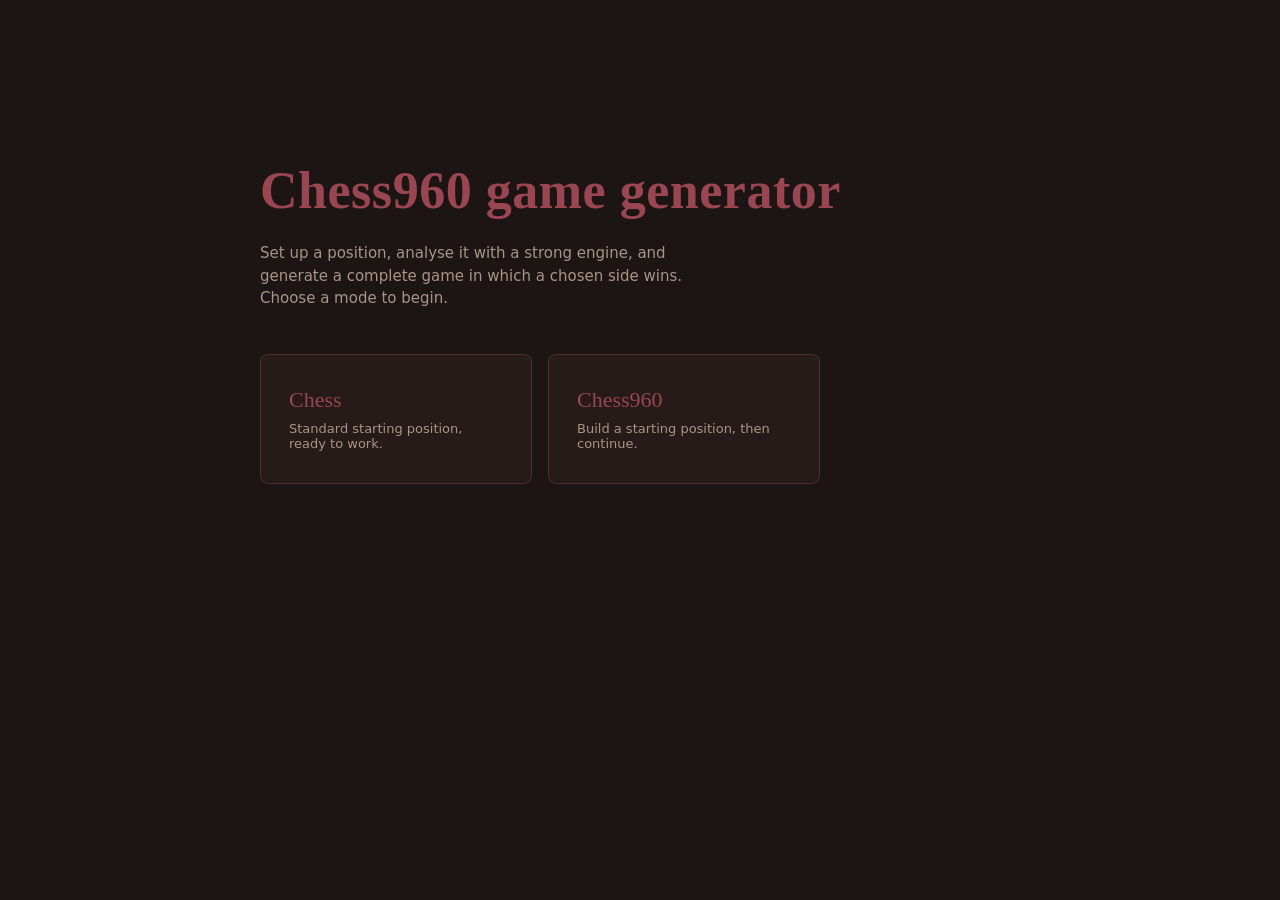
<file: index.html>
<!doctype html>
<html lang="en">
<head>
  <meta charset="utf-8" />
  <meta name="viewport" content="width=device-width, initial-scale=1" />
  <title>Chess960 game generator</title>
  <link rel="stylesheet" href="./styles/tokens.css" />
  <link rel="stylesheet" href="./styles/app.css" />
</head>
<body>
  <!-- Pieces are vendored, recoloured Cburnett SVGs in pieces/ (see
       pieces/CREDITS.md), rendered as <img> by the board. -->

  <!-- LAUNCH ------------------------------------------------------------- -->
  <section id="launch" class="screen">
    <div class="launch">
      <h1 class="launch__title">Chess960 game generator</h1>
      <p class="launch__sub">
        Set up a position, analyse it with a strong engine, and generate a
        complete game in which a chosen side wins. Choose a mode to begin.
      </p>
      <div class="launch__modes">
        <button class="mode-card" data-role="mode-chess">
          <div class="mode-card__name">Chess</div>
          <div class="mode-card__desc">Standard starting position, ready to work.</div>
        </button>
        <button class="mode-card" data-role="mode-chess960">
          <div class="mode-card__name">Chess960</div>
          <div class="mode-card__desc">Build a starting position, then continue.</div>
        </button>
      </div>
    </div>
  </section>

  <!-- SETUP (Chess960) --------------------------------------------------- -->
  <section id="setup" class="screen">
    <div class="topbar">
      <h2>Set up the back rank</h2>
      <span class="topbar__hint">Drag from the tray, type a rank, or randomise.</span>
    </div>
    <div class="setup">
      <div class="setup__board">
        <div data-role="board"></div>
        <div class="tray" data-role="tray" aria-label="piece tray"></div>
      </div>
      <div class="setup__panel">
        <div data-role="dial"></div>
        <div class="setup__status" data-role="status" aria-live="polite"></div>
        <div class="setup__complete" data-role="complete"></div>

        <div class="field">
          <label for="rank-input">Type a back rank</label>
          <input id="rank-input" data-role="rank-input" maxlength="8"
                 autocomplete="off" spellcheck="false" placeholder="e.g. BNRBQKNR" />
        </div>

        <div class="field field--row">
          <div class="field" style="flex:1">
            <label for="seed-input">Seed</label>
            <input id="seed-input" data-role="seed-input" autocomplete="off"
                   spellcheck="false" placeholder="blank = random" />
          </div>
          <button class="btn" data-role="randomise">Randomise</button>
        </div>

        <div class="trirep" data-role="trirep">
          <div class="trirep__row"><span class="trirep__label">back rank</span>
            <span class="trirep__value" data-role="tr-rank"></span></div>
          <div class="trirep__row"><span class="trirep__label">position id</span>
            <span class="trirep__value" data-role="tr-id"></span></div>
          <div class="trirep__row"><span class="trirep__label">fen</span>
            <span class="trirep__value" data-role="tr-fen"></span></div>
        </div>

        <button class="btn btn--primary" data-role="board-ready" disabled>Board Ready</button>
        <button class="btn btn--ghost" data-role="back-launch">Back</button>
      </div>
    </div>
  </section>

  <!-- WORKSPACE — Analyse mode ------------------------------------------- -->
  <section id="workspace" class="screen">
    <div class="topbar">
      <h2>Analyse</h2>
      <span class="topbar__hint setup__status" data-role="status">loading engine…</span>
    </div>
    <div class="workspace">
      <div class="analyse__left">
        <div class="board-row">
          <div class="evalbar-mount" data-role="evalbar"></div>
          <div data-role="board"></div>
        </div>
        <div class="nav">
          <button class="btn nav__btn" data-role="nav-start" aria-label="first position">⏮</button>
          <button class="btn nav__btn" data-role="nav-back" aria-label="previous move">◀</button>
          <button class="btn nav__btn" data-role="nav-forward" aria-label="next move">▶</button>
          <button class="btn nav__btn" data-role="nav-end" aria-label="last position">⏭</button>
        </div>
      </div>
      <div class="analyse__panel">
        <div class="tabs">
          <button class="tab tab--active" data-tab="analyse">Analyse</button>
          <button class="tab" data-tab="generate">Generate</button>
        </div>

        <div data-tab-body="analyse">
          <div class="panel-block">
            <div class="panel-label">Top moves</div>
            <div class="top-moves" data-role="top-moves"></div>
          </div>
          <div class="panel-block">
            <button class="btn" data-role="annotate">Annotate this game</button>
          </div>
        </div>

        <div data-tab-body="generate" hidden>
          <div class="panel-block gen">
            <div class="panel-label">Generate from the current position</div>

            <div class="field">
              <label>Target outcome</label>
              <div class="seg" data-role="gen-target">
                <button class="seg__btn seg--active" data-target="white">White wins</button>
                <button class="seg__btn" data-target="black">Black wins</button>
                <button class="seg__btn" data-target="either">Either</button>
                <button class="seg__btn" data-target="draw">Draw</button>
              </div>
            </div>

            <div class="field">
              <label>White strength · <span data-role="gen-white-val">0.90</span></label>
              <input type="range" min="30" max="100" step="1" data-role="gen-white" />
            </div>
            <div class="field">
              <label>Black strength · <span data-role="gen-black-val">0.60</span></label>
              <input type="range" min="30" max="100" step="1" data-role="gen-black" />
            </div>

            <div class="field">
              <label for="gen-criterion">Convergence criterion</label>
              <select id="gen-criterion" data-role="gen-criterion"></select>
            </div>

            <div class="field field--row">
              <div class="field" style="flex:1">
                <label for="gen-count">Candidates</label>
                <input id="gen-count" type="number" min="1" max="500" value="30" data-role="gen-count" />
              </div>
              <div class="field" style="flex:1">
                <label for="gen-seed">Seed</label>
                <input id="gen-seed" data-role="gen-seed" placeholder="blank = random"
                       autocomplete="off" spellcheck="false" />
              </div>
            </div>

            <button class="btn btn--primary" data-role="gen-run">Generate</button>

            <div class="gen-progress" data-role="gen-progress" hidden>
              <div class="gen-progress__text" data-role="gen-progress-text"></div>
              <button class="btn" data-role="gen-cancel">Cancel</button>
            </div>

            <div class="gen-result" data-role="gen-result" hidden></div>
          </div>
        </div>

        <div class="panel-block">
          <div class="panel-label">Moves</div>
          <div class="movelist" data-role="movelist"></div>
        </div>
        <div class="panel-block">
          <div class="panel-label">Position (fen)</div>
          <div class="cur-fen" data-role="cur-fen"></div>
        </div>

        <div class="panel-block results" data-role="results" hidden>
          <div class="panel-label">Results</div>
          <div class="results-status" data-role="results-status"></div>
          <div class="eval-graph" data-role="eval-graph"></div>
          <div class="results-actions">
            <button class="btn" data-role="notation-toggle">Show UCI</button>
            <button class="btn" data-role="export-pgn">Export PGN</button>
            <button class="btn" data-role="export-json">Export JSON</button>
          </div>
        </div>

        <div class="ws-nav">
          <button class="btn" data-role="ws-reset">Reset</button>
          <button class="btn btn--ghost" data-role="ws-back">Back</button>
        </div>
      </div>
    </div>
  </section>

  <script type="module" src="./ui/app.js"></script>
</body>
</html>
</file>
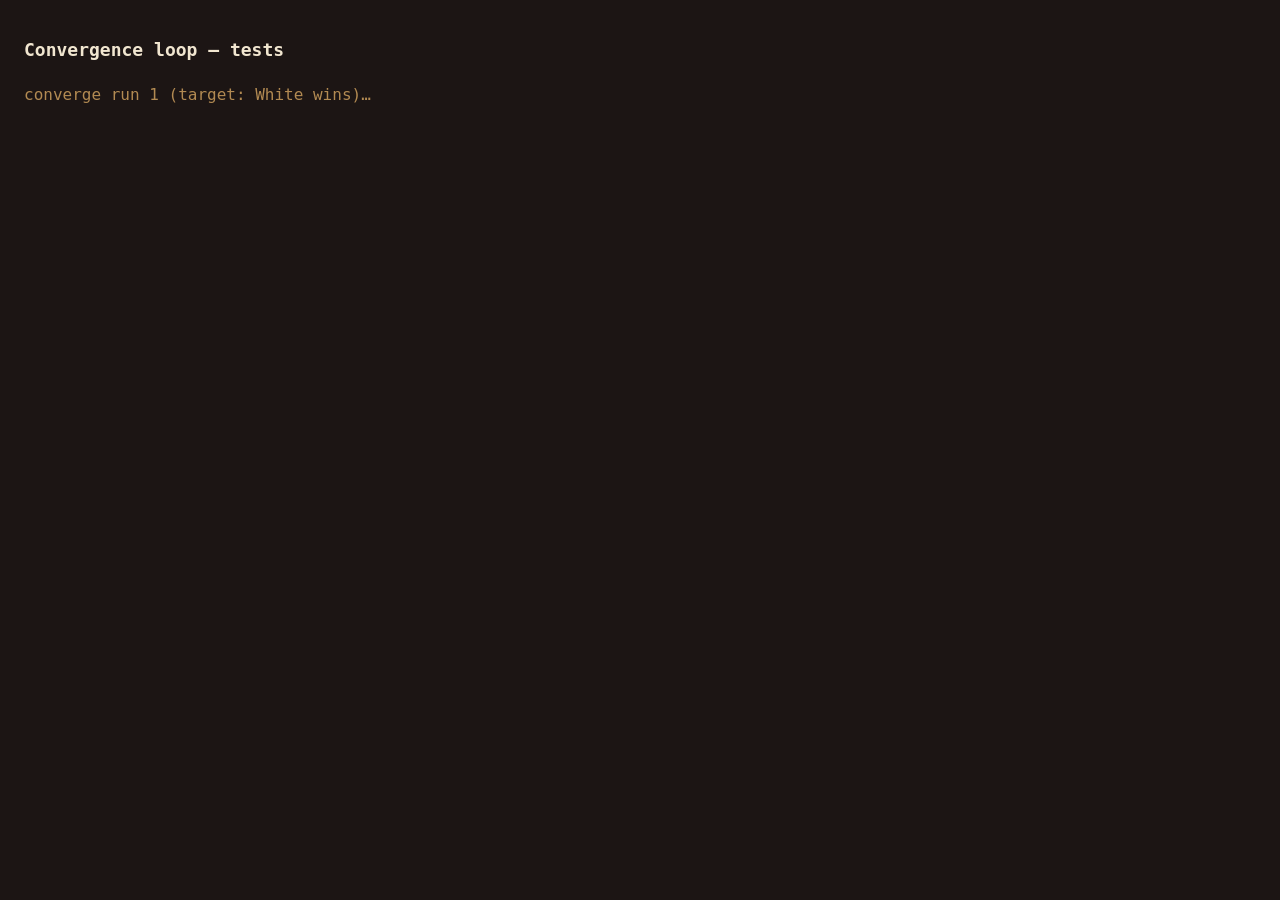
<file: tests/converge.html>
<!doctype html>
<html lang="en">
<head>
  <meta charset="utf-8" />
  <meta name="viewport" content="width=device-width, initial-scale=1" />
  <title>Convergence loop — tests</title>
  <style>
    body { font: 14px/1.5 ui-monospace, "IBM Plex Mono", monospace;
           background: #1c1514; color: #f1e6d0; margin: 0; padding: 24px; }
    h1 { font-size: 18px; font-weight: 600; }
    #summary { font-size: 16px; padding: 8px 0 16px; }
    .pass { color: #9fb069; } .fail { color: #cf7f57; } .run { color: #b28a52; }
    ul { list-style: none; padding: 0; margin: 0; } li { padding: 2px 0; } li.fail { font-weight: 600; }
  </style>
</head>
<body>
  <h1>Convergence loop — tests</h1>
  <div id="summary" class="run">loading engine…</div>
  <ul id="results"></ul>

  <script type="module">
    import { createEngine } from '../engine/engine.js';
    import { converge } from '../generate/converge.js';
    import { winnerOf } from '../generate/score.js';
    import { backRankToFEN } from '../core/index.js';

    let passed = 0, failed = 0;
    const results = document.getElementById('results');
    const summary = document.getElementById('summary');
    function record(ok, msg) {
      ok ? passed++ : failed++;
      const li = document.createElement('li');
      li.className = ok ? 'pass' : 'fail';
      li.textContent = `${ok ? 'PASS' : 'FAIL'}  ${msg}`;
      results.appendChild(li);
      (ok ? console.log : console.error)(`${ok ? 'PASS' : 'FAIL'}  ${msg}`);
    }
    const ok = (c, m) => record(!!c, m);
    const eq = (a, b, m) => record(a === b, `${m}${a === b ? '' : `  (got ${JSON.stringify(a)} vs ${JSON.stringify(b)})`}`);

    async function main() {
      const engine = createEngine();
      await engine.init();
      const start = backRankToFEN('RNBQKBNR');

      const base = {
        startFen: start, whiteStrength: 0.9, blackStrength: 0.55,
        criterion: 'largest-swing', candidateCount: 6, seed: 777,
        tier1Depth: 8, tier2Depth: 10,
      };
      const noop = { onProgress() {}, shouldCancel: () => false };

      // --- Determinism: same seed + params → identical winner -------------
      summary.textContent = 'converge run 1 (target: White wins)…';
      const r1 = await converge(engine, { ...base, target: 'white' }, noop);
      summary.textContent = 'converge run 2 (same seed)…';
      const r2 = await converge(engine, { ...base, target: 'white' }, noop);
      ok(r1.ok, `run 1 produced a winner (${r1.game?.result.type})`);
      eq(r1.game.moves.join(' '), r2.game.moves.join(' '),
        'same seed + params → identical winning game');

      // --- Filtering: the winner matches the target -----------------------
      eq(winnerOf(r1.game.result), 'w', 'the selected game is a White win (matches target)');

      // --- Hopeless ply surfaced as a first-class output ------------------
      ok(Number.isInteger(r1.hopelessPly) && r1.hopelessPly > 0
        && r1.hopelessPly <= r1.game.moves.length,
        `hopeless ply reported: ${r1.hopelessPly} of ${r1.game.moves.length} plies`);
      ok(r1.deepEvals && r1.deepEvals.length === r1.game.fens.length,
        'tier-2 deep re-analysis produced one eval per position');

      // --- Progress + best-so-far are delivered ---------------------------
      let sawProgress = false, sawBest = false;
      await converge(engine, { ...base, target: 'white', candidateCount: 3 }, {
        onProgress: (p) => { sawProgress = true; if (p.best) sawBest = true; },
        shouldCancel: () => false,
      });
      ok(sawProgress && sawBest, 'onProgress reports candidates and a best-so-far');

      // --- Nothing-qualifies path returns a relax message -----------------
      summary.textContent = 'converge with an unlikely target…';
      const r3 = await converge(engine, { ...base, target: 'draw', whiteStrength: 0.95, blackStrength: 0.4, candidateCount: 4 }, noop);
      if (r3.ok) {
        ok(r3.game.moves.length > 0, 'a draw was found (acceptable); game returned');
      } else {
        ok(typeof r3.reason === 'string' && r3.reason.length > 0,
          `no qualifier → relax message: "${r3.reason.slice(0, 70)}…"`);
      }

      engine.quit();
      summary.textContent = `${passed} passed, ${failed} failed`;
      summary.className = failed === 0 ? 'pass' : 'fail';
      window.__summary = summary.textContent;
      window.__done = true;
    }

    main().catch((e) => {
      record(false, `harness threw: ${e && e.message}`);
      summary.textContent = `${passed} passed, ${failed} failed (harness error)`;
      summary.className = 'fail';
      window.__summary = summary.textContent;
      window.__done = true;
    });
  </script>
</body>
</html>
</file>
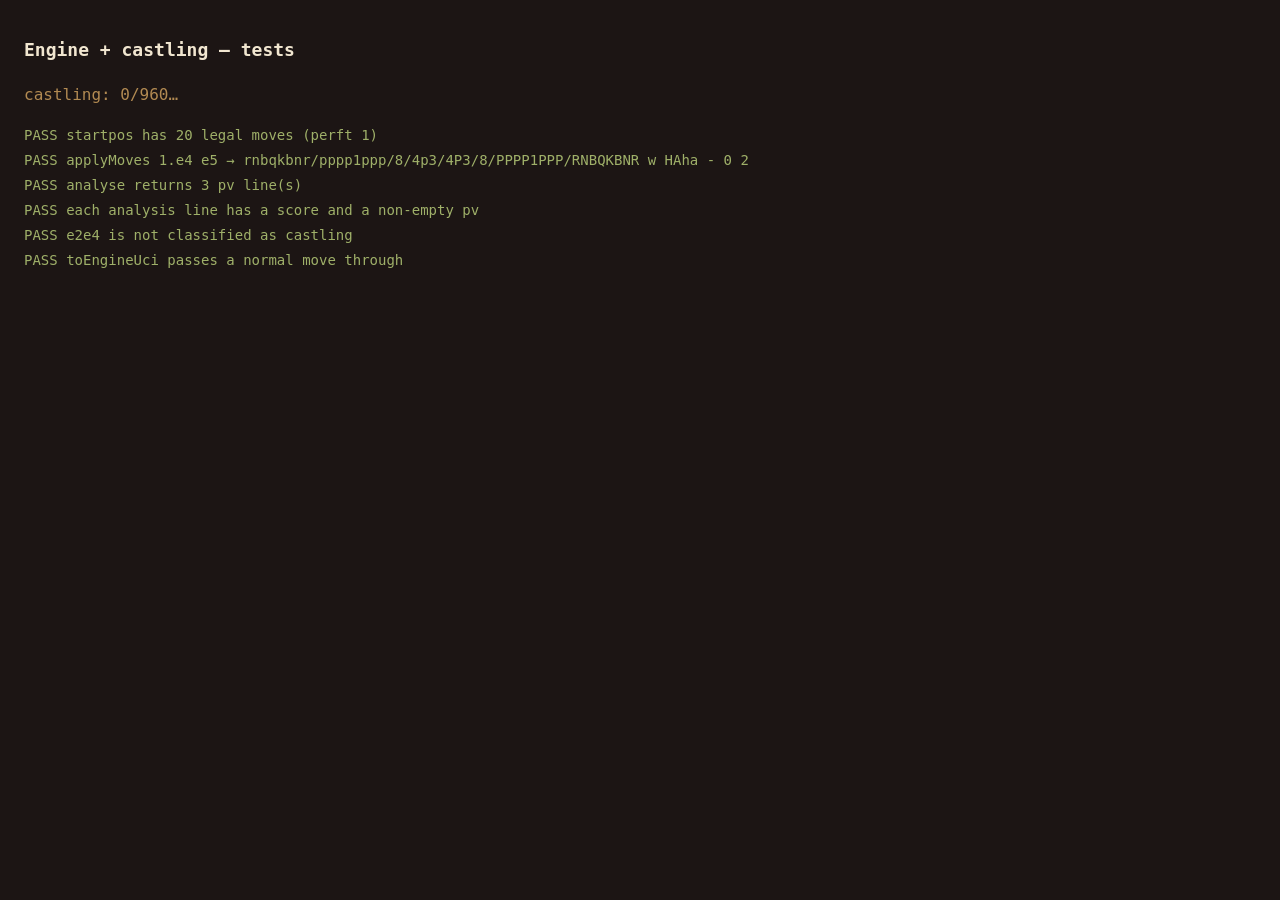
<file: tests/engine.html>
<!doctype html>
<html lang="en">
<head>
  <meta charset="utf-8" />
  <meta name="viewport" content="width=device-width, initial-scale=1" />
  <title>Engine + castling — tests</title>
  <style>
    body { font: 14px/1.5 ui-monospace, "IBM Plex Mono", monospace;
           background: #1c1514; color: #f1e6d0; margin: 0; padding: 24px; }
    h1 { font-size: 18px; font-weight: 600; }
    #summary { font-size: 16px; padding: 8px 0 16px; }
    .pass { color: #9fb069; } .fail { color: #cf7f57; } .run { color: #b28a52; }
    ul { list-style: none; padding: 0; margin: 0; }
    li { padding: 2px 0; } li.fail { font-weight: 600; }
  </style>
</head>
<body>
  <h1>Engine + castling — tests</h1>
  <div id="summary" class="run">loading engine…</div>
  <ul id="results"></ul>

  <script type="module">
    import { createEngine, parseAnalysis } from '../engine/engine.js';
    import { describeMove, toEngineUci, kingSquare } from '../engine/castling.js';
    import { idToBackRank, backRankToFEN } from '../core/index.js';

    let passed = 0, failed = 0;
    const results = document.getElementById('results');
    const summary = document.getElementById('summary');
    function record(ok, msg) {
      ok ? passed++ : failed++;
      const li = document.createElement('li');
      li.className = ok ? 'pass' : 'fail';
      li.textContent = `${ok ? 'PASS' : 'FAIL'}  ${msg}`;
      results.appendChild(li);
      (ok ? console.log : console.error)(`${ok ? 'PASS' : 'FAIL'}  ${msg}`);
    }
    const ok = (c, m) => record(!!c, m);
    const eq = (a, b, m) => record(a === b, `${m}${a === b ? '' : `  (got ${JSON.stringify(a)}, expected ${JSON.stringify(b)})`}`);

    const fileChar = (i) => String.fromCharCode(97 + i);

    /**
     * Minimal legal FEN in which the side to move can castle on one side:
     * white king + the chosen rook on rank 1, a safely-parked black king,
     * X-FEN castling granting just that rook.
     */
    function castleFen(rank, kingFile, rookFile) {
      const rowMap = {};
      rowMap[kingFile] = 'K';
      rowMap[rookFile] = 'R';
      const rank1 = buildRow(rowMap);
      // Black king on a file that is neither the rook's (avoids a check) nor the king's.
      let bkFile = 0;
      while (bkFile === kingFile || bkFile === rookFile) bkFile++;
      const rank8 = buildRow({ [bkFile]: 'k' });
      const castling = fileChar(rookFile).toUpperCase();
      return `${rank8}/8/8/8/8/8/8/${rank1} w ${castling} - 0 1`;
    }
    function buildRow(map) {
      let s = '', empty = 0;
      for (let f = 0; f < 8; f++) {
        if (map[f]) { if (empty) { s += empty; empty = 0; } s += map[f]; }
        else empty++;
      }
      return s + (empty || '');
    }

    async function main() {
      const engine = createEngine();
      await engine.init();

      // --- Sanity: perft, applyMoves, analyse ----------------------------
      const start = backRankToFEN('RNBQKBNR');
      const startMoves = await engine.legalMoves(start);
      eq(startMoves.length, 20, 'startpos has 20 legal moves (perft 1)');

      const afterE4E5 = await engine.applyMoves(start, ['e2e4', 'e7e5']);
      ok(afterE4E5.startsWith('rnbqkbnr/pppp1ppp/8/4p3/4P3/8/PPPP1PPP/RNBQKBNR w'),
        `applyMoves 1.e4 e5 → ${afterE4E5}`);

      const lines = await engine.analyse(start, { depth: 8, multipv: 3 });
      ok(lines.length >= 1 && lines.length <= 3, `analyse returns ${lines.length} pv line(s)`);
      ok(lines.every((l) => l.pv.length > 0 && (l.scoreType === 'cp' || l.scoreType === 'mate')),
        'each analysis line has a score and a non-empty pv');

      // --- Non-castling translation is a pass-through --------------------
      ok(!describeMove(start, 'e2e4').isCastle, 'e2e4 is not classified as castling');
      eq(toEngineUci(start, 'e2', 'e4'), 'e2e4', 'toEngineUci passes a normal move through');

      // --- Gotcha 2: king-takes-rook castling across all 960 -------------
      let castleChecks = 0, castleFails = 0;
      const badExamples = [];
      for (let id = 0; id < 960; id++) {
        const rank = idToBackRank(id);
        const kf = rank.indexOf('K');
        const rooks = [rank.indexOf('R'), rank.lastIndexOf('R')];
        for (const side of ['K', 'Q']) {
          const rookFile = side === 'K' ? rooks.find((f) => f > kf) : rooks.find((f) => f < kf);
          const fen = castleFen(rank, kf, rookFile);
          const engineUci = `${fileChar(kf)}1${fileChar(rookFile)}1`; // king-takes-rook
          const moves = await engine.legalMoves(fen);
          castleChecks++;

          const listed = moves.includes(engineUci);
          const d = describeMove(fen, engineUci);
          const expectKingTo = `${side === 'K' ? 'g' : 'c'}1`;
          const roundTrip = toEngineUci(fen, d.from, d.kingTo, { castle: side });
          const good = listed && d.isCastle && d.side === side
            && d.kingTo === expectKingTo && roundTrip === engineUci;
          if (!good) {
            castleFails++;
            if (badExamples.length < 6) {
              badExamples.push(`id ${id} ${rank} ${side}: fen=${fen} engineUci=${engineUci} listed=${listed} desc=${JSON.stringify(d)} rt=${roundTrip}`);
            }
          }
        }
        if (id % 120 === 0) summary.textContent = `castling: ${id}/960…`;
      }
      ok(castleFails === 0,
        `king-takes-rook castling verified for all 960 positions, both sides (${castleChecks} checks)`);
      for (const ex of badExamples) record(false, ex);

      // --- parseAnalysis unit check (no worker) --------------------------
      const parsed = parseAnalysis([
        'info depth 5 multipv 1 score cp 30 pv e2e4 e7e5',
        'info depth 6 multipv 1 score cp 34 pv e2e4 e7e5 g1f3',
        'info depth 6 multipv 2 score mate 3 pv d2d4',
      ]);
      eq(parsed.length, 2, 'parseAnalysis keeps one entry per multipv');
      eq(parsed[0].score, 34, 'parseAnalysis keeps the deepest info for multipv 1');
      eq(parsed[1].scoreType, 'mate', 'parseAnalysis reads mate scores');

      engine.quit();
      summary.textContent = `${passed} passed, ${failed} failed`;
      summary.className = failed === 0 ? 'pass' : 'fail';
      window.__summary = summary.textContent;
      window.__done = true;
    }

    main().catch((e) => {
      record(false, `harness threw: ${e && e.message}`);
      summary.textContent = `${passed} passed, ${failed} failed (harness error)`;
      summary.className = 'fail';
      window.__summary = summary.textContent;
      window.__done = true;
    });
  </script>
</body>
</html>
</file>
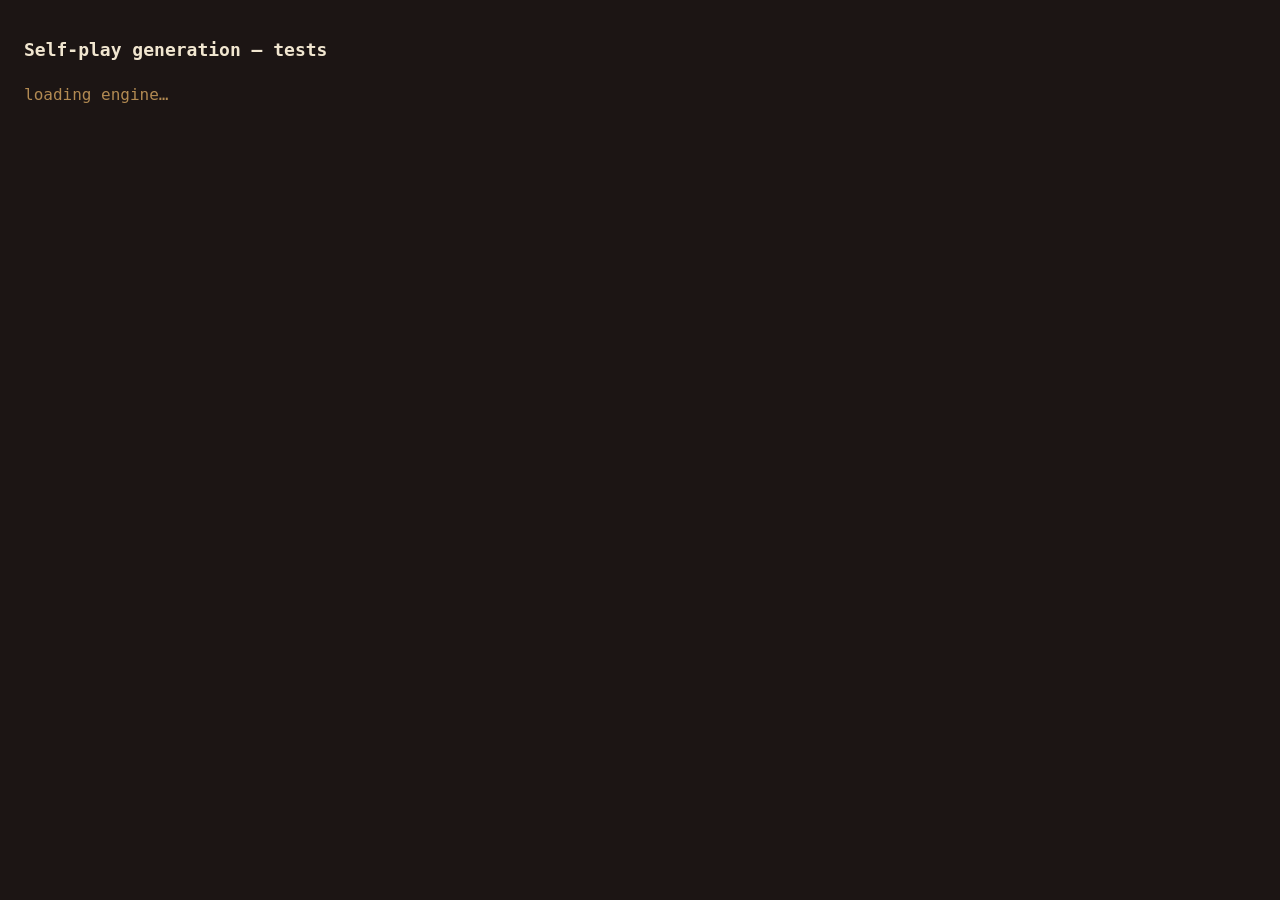
<file: tests/generate.html>
<!doctype html>
<html lang="en">
<head>
  <meta charset="utf-8" />
  <meta name="viewport" content="width=device-width, initial-scale=1" />
  <title>Self-play generation — tests</title>
  <style>
    body { font: 14px/1.5 ui-monospace, "IBM Plex Mono", monospace;
           background: #1c1514; color: #f1e6d0; margin: 0; padding: 24px; }
    h1 { font-size: 18px; font-weight: 600; }
    #summary { font-size: 16px; padding: 8px 0 16px; }
    .pass { color: #9fb069; } .fail { color: #cf7f57; } .run { color: #b28a52; }
    ul { list-style: none; padding: 0; margin: 0; }
    li { padding: 2px 0; } li.fail { font-weight: 600; }
  </style>
</head>
<body>
  <h1>Self-play generation — tests</h1>
  <div id="summary" class="run">loading engine…</div>
  <ul id="results"></ul>

  <script type="module">
    import { createEngine } from '../engine/engine.js';
    import { generateGame } from '../generate/selfplay.js';
    import { backRankToFEN, idToBackRank } from '../core/index.js';

    let passed = 0, failed = 0;
    const results = document.getElementById('results');
    const summary = document.getElementById('summary');
    function record(ok, msg) {
      ok ? passed++ : failed++;
      const li = document.createElement('li');
      li.className = ok ? 'pass' : 'fail';
      li.textContent = `${ok ? 'PASS' : 'FAIL'}  ${msg}`;
      results.appendChild(li);
      (ok ? console.log : console.error)(`${ok ? 'PASS' : 'FAIL'}  ${msg}`);
    }
    const ok = (c, m) => record(!!c, m);
    const eq = (a, b, m) => record(a === b, `${m}${a === b ? '' : `  (got ${JSON.stringify(a)} vs ${JSON.stringify(b)})`}`);

    async function main() {
      const engine = createEngine();
      await engine.init();

      const DEPTH = 8, PLY = 50, STR = 0.75;
      const start = backRankToFEN('RNBQKBNR');

      // --- Premise: fixed-depth analyse is deterministic (cold hash) -------
      await engine.newGame();
      const a1 = await engine.analyse(start, { depth: 12, multipv: 3 });
      await engine.newGame();
      const a2 = await engine.analyse(start, { depth: 12, multipv: 3 });
      eq(a1[0].pv[0], a2[0].pv[0], 'analyse is deterministic: same best move');
      eq(a1[0].score, a2[0].score, 'analyse is deterministic: same score');

      const opts = (fen, seed) => ({
        startFen: fen, seed, whiteStrength: STR, blackStrength: STR,
        depth: DEPTH, plyCeiling: PLY,
      });

      // --- Standard start: same seed reproduces the identical game ---------
      summary.textContent = 'generating standard game (seed A)…';
      const g1 = await generateGame(engine, opts(start, 20260601));
      summary.textContent = 'generating standard game (seed A, again)…';
      const g2 = await generateGame(engine, opts(start, 20260601));
      ok(g1.moves.length > 0, `generated a game of ${g1.moves.length} plies (${g1.result.type})`);
      eq(g1.moves.join(' '), g2.moves.join(' '), 'same seed → identical move list (standard)');

      // --- A different seed diverges --------------------------------------
      summary.textContent = 'generating standard game (seed B)…';
      const g3 = await generateGame(engine, opts(start, 987654321));
      ok(g3.moves.join(' ') !== g1.moves.join(' '), 'a different seed produces a different game');

      // --- Chess960 position reproduces too -------------------------------
      const fen960 = backRankToFEN(idToBackRank(225)); // BNRBQKNR
      summary.textContent = 'generating Chess960 game (seed C)…';
      const c1 = await generateGame(engine, opts(fen960, 424242));
      summary.textContent = 'generating Chess960 game (seed C, again)…';
      const c2 = await generateGame(engine, opts(fen960, 424242));
      ok(c1.moves.length > 0, `generated a Chess960 game of ${c1.moves.length} plies (${c1.result.type})`);
      eq(c1.moves.join(' '), c2.moves.join(' '), 'same seed → identical move list (Chess960)');

      engine.quit();
      summary.textContent = `${passed} passed, ${failed} failed`;
      summary.className = failed === 0 ? 'pass' : 'fail';
      window.__summary = summary.textContent;
      window.__done = true;
    }

    main().catch((e) => {
      record(false, `harness threw: ${e && e.message}`);
      summary.textContent = `${passed} passed, ${failed} failed (harness error)`;
      summary.className = 'fail';
      window.__summary = summary.textContent;
      window.__done = true;
    });
  </script>
</body>
</html>
</file>
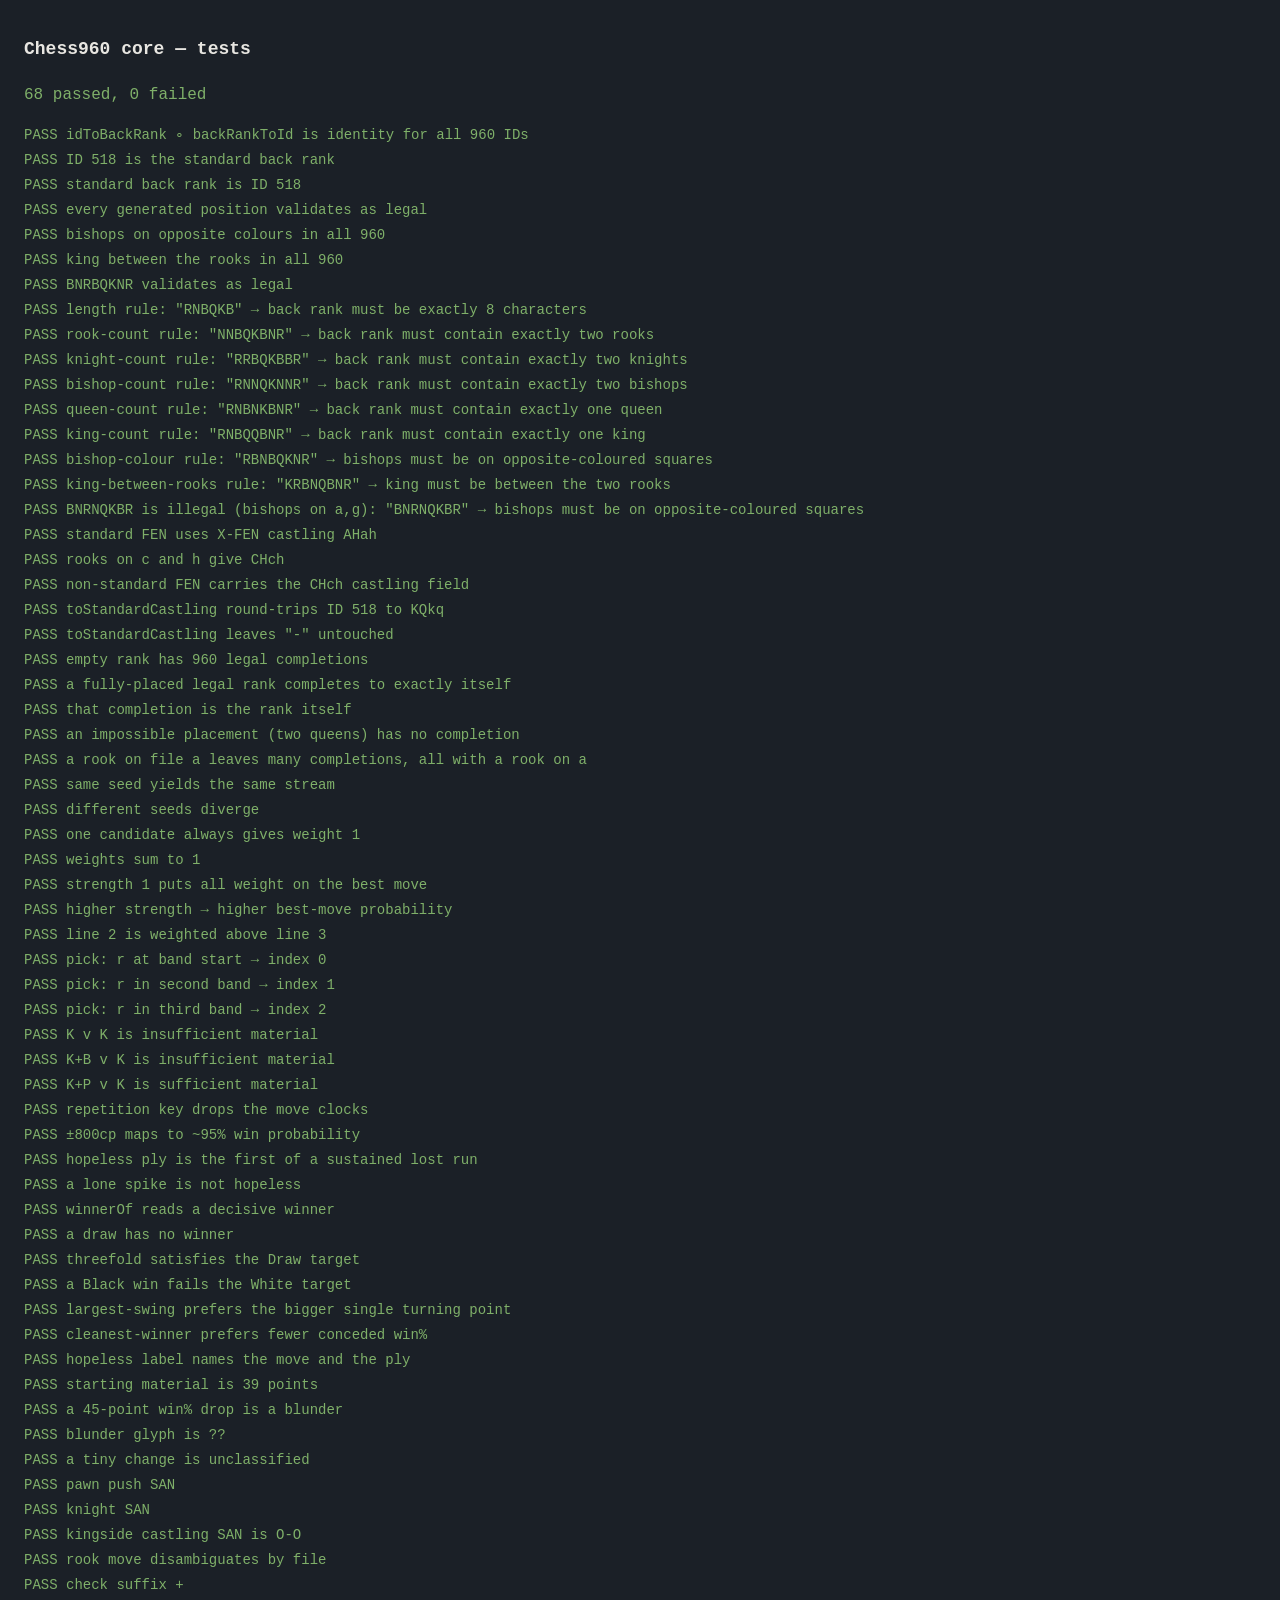
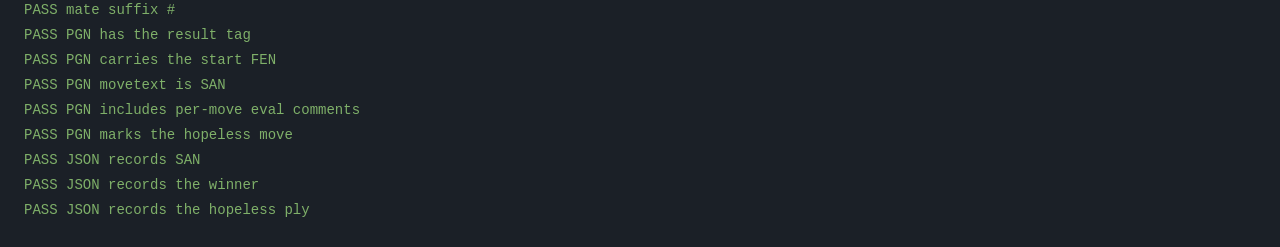
<file: tests/test.html>
<!doctype html>
<html lang="en">
<head>
  <meta charset="utf-8" />
  <meta name="viewport" content="width=device-width, initial-scale=1" />
  <title>Chess960 core — tests</title>
  <style>
    body { font: 14px/1.5 ui-monospace, "IBM Plex Mono", monospace;
           background: #1B2027; color: #E8E6E1; margin: 0; padding: 24px; }
    h1 { font-size: 18px; font-weight: 600; }
    #summary { font-size: 16px; padding: 8px 0 16px; }
    .pass { color: #7FB069; }
    .fail { color: #E06C5A; }
    .signal { color: #E0A63C; }
    ul { list-style: none; padding: 0; margin: 0; }
    li { padding: 2px 0; }
    li.fail { font-weight: 600; }
  </style>
</head>
<body>
  <h1>Chess960 core — tests</h1>
  <div id="summary">running…</div>
  <ul id="results"></ul>

  <script type="module">
    import {
      ERRORS, squareColor, validateBackRank,
      idToBackRank, backRankToId,
      backRankToFEN, castlingField, toStandardCastling,
      legalCompletions, mulberry32,
    } from '../core/index.js';
    import { weightsForStrength, weightedPick } from '../generate/selection.js';
    import { insufficientMaterial, repetitionKey } from '../generate/rules.js';
    import {
      winPct, computeHopelessPly, winnerOf, matchesTarget, CRITERIA, hopelessLabel,
    } from '../generate/score.js';
    import { classifyGame, material } from '../generate/classify.js';
    import { moveToSan } from '../generate/san.js';
    import { toPGN, toJSON } from '../generate/pgn.js';

    // --- 30-line harness ---------------------------------------------------
    let passed = 0, failed = 0;
    const results = document.getElementById('results');
    function record(ok, msg) {
      ok ? passed++ : failed++;
      const li = document.createElement('li');
      li.className = ok ? 'pass' : 'fail';
      li.textContent = `${ok ? 'PASS' : 'FAIL'}  ${msg}`;
      results.appendChild(li);
      (ok ? console.log : console.error)(`${ok ? 'PASS' : 'FAIL'}  ${msg}`);
    }
    const ok = (cond, msg) => record(!!cond, msg);
    const eq = (a, b, msg) =>
      record(a === b, `${msg}${a === b ? '' : `  (got ${JSON.stringify(a)}, expected ${JSON.stringify(b)})`}`);
    function throws(fn, msg) {
      let threw = false;
      try { fn(); } catch { threw = true; }
      record(threw, msg);
    }

    // --- Scharnagl round-trip and anchors ----------------------------------
    let roundTripOk = true;
    for (let id = 0; id < 960; id++) {
      if (backRankToId(idToBackRank(id)) !== id) { roundTripOk = false; break; }
    }
    ok(roundTripOk, 'idToBackRank ∘ backRankToId is identity for all 960 IDs');
    eq(idToBackRank(518), 'RNBQKBNR', 'ID 518 is the standard back rank');
    eq(backRankToId('RNBQKBNR'), 518, 'standard back rank is ID 518');

    // --- Structural invariants across all 960 ------------------------------
    let allValid = true, bishopsOpposite = true, kingBetween = true;
    for (let id = 0; id < 960; id++) {
      const rank = idToBackRank(id);
      if (!validateBackRank(rank).valid) { allValid = false; break; }
      const bf = [...rank].map((c, i) => (c === 'B' ? i : -1)).filter((i) => i >= 0);
      if (squareColor(bf[0]) === squareColor(bf[1])) bishopsOpposite = false;
      const k = rank.indexOf('K'), r1 = rank.indexOf('R'), r2 = rank.lastIndexOf('R');
      if (!(k > r1 && k < r2)) kingBetween = false;
    }
    ok(allValid, 'every generated position validates as legal');
    ok(bishopsOpposite, 'bishops on opposite colours in all 960');
    ok(kingBetween, 'king between the rooks in all 960');

    // --- A legal non-standard example --------------------------------------
    // NOTE: the CLAUDE.md example "BNRNQKBR" is actually illegal — its bishops
    // sit on a and g, both dark squares. We assert its rejection below, and use
    // "BNRBQKNR" (rooks on c and h) as the legal non-standard example.
    ok(validateBackRank('BNRBQKNR').valid, 'BNRBQKNR validates as legal');

    // --- One specific failing string per validation rule -------------------
    const failsWith = (str, err, label) => {
      const { valid, errors } = validateBackRank(str);
      record(!valid && errors.includes(err), `${label}: "${str}" → ${err}`);
    };
    failsWith('RNBQKB', ERRORS.length, 'length rule');
    failsWith('NNBQKBNR', ERRORS.rooks, 'rook-count rule');       // R=1
    failsWith('RRBQKBBR', ERRORS.knights, 'knight-count rule');   // N=0
    failsWith('RNNQKNNR', ERRORS.bishops, 'bishop-count rule');   // B=0
    failsWith('RNBNKBNR', ERRORS.queens, 'queen-count rule');     // Q=0
    failsWith('RNBQQBNR', ERRORS.kings, 'king-count rule');       // K=0
    failsWith('RBNBQKNR', ERRORS.bishopColor, 'bishop-colour rule'); // B on b,d
    failsWith('KRBNQBNR', ERRORS.kingBetweenRooks, 'king-between-rooks rule');
    // The doc's mistaken example is illegal for the bishop-colour reason:
    failsWith('BNRNQKBR', ERRORS.bishopColor, 'BNRNQKBR is illegal (bishops on a,g)');

    // --- FEN generation ----------------------------------------------------
    eq(backRankToFEN('RNBQKBNR'),
      'rnbqkbnr/pppppppp/8/8/8/8/PPPPPPPP/RNBQKBNR w AHah - 0 1',
      'standard FEN uses X-FEN castling AHah');
    eq(castlingField('BNRBQKNR'), 'CHch', 'rooks on c and h give CHch');
    ok(backRankToFEN('BNRBQKNR').includes(' w CHch '),
      'non-standard FEN carries the CHch castling field');

    // --- toStandardCastling ------------------------------------------------
    eq(toStandardCastling(backRankToFEN('RNBQKBNR')),
      'rnbqkbnr/pppppppp/8/8/8/8/PPPPPPPP/RNBQKBNR w KQkq - 0 1',
      'toStandardCastling round-trips ID 518 to KQkq');
    ok(toStandardCastling('8/8/8/8/8/8/8/8 w - - 0 1').includes(' - '),
      'toStandardCastling leaves "-" untouched');

    // --- legalCompletions --------------------------------------------------
    eq(legalCompletions(new Array(8).fill(null)).length, 960,
      'empty rank has 960 legal completions');
    const std = legalCompletions([...'RNBQKBNR']);
    eq(std.length, 1, 'a fully-placed legal rank completes to exactly itself');
    eq(std[0], 'RNBQKBNR', 'that completion is the rank itself');
    eq(legalCompletions(['Q', 'Q', null, null, null, null, null, null]).length, 0,
      'an impossible placement (two queens) has no completion');
    const rookA = legalCompletions(['R', null, null, null, null, null, null, null]);
    ok(rookA.length > 1 && rookA.every((r) => r[0] === 'R'),
      'a rook on file a leaves many completions, all with a rook on a');

    // --- mulberry32 determinism --------------------------------------------
    const g1 = mulberry32(12345), g2 = mulberry32(12345);
    ok(g1() === g2() && g1() === g2(), 'same seed yields the same stream');
    ok(mulberry32(1)() !== mulberry32(2)(), 'different seeds diverge');

    // --- strength-weighted selection ---------------------------------------
    const sum = (a) => a.reduce((x, y) => x + y, 0);
    eq(weightsForStrength(0.85, 1)[0], 1, 'one candidate always gives weight 1');
    ok(Math.abs(sum(weightsForStrength(0.7, 3)) - 1) < 1e-9, 'weights sum to 1');
    eq(weightsForStrength(1, 3)[0], 1, 'strength 1 puts all weight on the best move');
    ok(weightsForStrength(0.9, 3)[0] > weightsForStrength(0.6, 3)[0],
      'higher strength → higher best-move probability');
    const w3 = weightsForStrength(0.7, 3);
    ok(w3[1] > w3[2], 'line 2 is weighted above line 3');
    // weightedPick maps r deterministically across the cumulative bands.
    eq(weightedPick([0.7, 0.2, 0.1], 0.0), 0, 'pick: r at band start → index 0');
    eq(weightedPick([0.7, 0.2, 0.1], 0.8), 1, 'pick: r in second band → index 1');
    eq(weightedPick([0.7, 0.2, 0.1], 0.95), 2, 'pick: r in third band → index 2');

    // --- Draw rules --------------------------------------------------------
    ok(insufficientMaterial('8/8/4k3/8/8/4K3/8/8 w - - 0 1'), 'K v K is insufficient material');
    ok(insufficientMaterial('8/8/4k3/8/8/4K3/5B2/8 w - - 0 1'), 'K+B v K is insufficient material');
    ok(!insufficientMaterial('8/4P3/4k3/8/8/4K3/8/8 w - - 0 1'), 'K+P v K is sufficient material');
    eq(repetitionKey('rnbqkbnr/pppppppp/8/8/8/8/PPPPPPPP/RNBQKBNR w KQkq - 5 9'),
      'rnbqkbnr/pppppppp/8/8/8/8/PPPPPPPP/RNBQKBNR w KQkq -',
      'repetition key drops the move clocks');

    // --- Convergence scoring -----------------------------------------------
    ok(Math.abs(winPct(800) - 95) < 0.5, '±800cp maps to ~95% win probability');
    eq(computeHopelessPly([0, 0, 0, 0, 0, 850, 900, 920, 950, 1000, 1100, 1200], 800, 6), 5,
      'hopeless ply is the first of a sustained lost run');
    eq(computeHopelessPly([0, 900, 0, 0, 0, 0], 800, 6), null, 'a lone spike is not hopeless');
    eq(winnerOf({ type: 'decisive', winner: 'w' }), 'w', 'winnerOf reads a decisive winner');
    eq(winnerOf({ type: 'threefold' }), null, 'a draw has no winner');
    ok(matchesTarget({ type: 'threefold' }, 'draw'), 'threefold satisfies the Draw target');
    ok(!matchesTarget({ type: 'decisive', winner: 'b' }, 'white'), 'a Black win fails the White target');
    const G = (evals, plies, moves, result) => ({ evals, plies, moves, result });
    ok(CRITERIA['largest-swing'].score(G([0, 0, 0, 600, 0], [], [0, 0, 0, 0]), 'w')
      > CRITERIA['largest-swing'].score(G([0, 100, 200, 300, 400], [], [0, 0, 0, 0]), 'w'),
      'largest-swing prefers the bigger single turning point');
    ok(CRITERIA['cleanest-winner'].score(G([], [{ side: 'w', dropWinPct: 2 }], ['a'], {}), 'w')
      > CRITERIA['cleanest-winner'].score(G([], [{ side: 'w', dropWinPct: 25 }], ['a'], {}), 'w'),
      'cleanest-winner prefers fewer conceded win%');
    eq(hopelessLabel(27), 'Position becomes lost at move 14 (White), ply 27.',
      'hopeless label names the move and the ply');

    // --- Classification (§8) -----------------------------------------------
    eq(material('rnbqkbnr/pppppppp/8/8/8/8/PPPPPPPP/RNBQKBNR w KQkq - 0 1', 'w'), 39,
      'starting material is 39 points');
    {
      const start = 'rnbqkbnr/pppppppp/8/8/8/8/PPPPPPPP/RNBQKBNR w KQkq - 0 1';
      const afterBlack = 'rnbqkbnr/pppppppp/8/8/8/8/PPPPPPPP/RNBQKBNR b KQkq - 0 1';
      const blunder = classifyGame(
        { moves: ['a2a3'], fens: [start, afterBlack] },
        [{ cpWhite: 0, bestMove: 'e2e4', secondCpWhite: 0 }, { cpWhite: -800, bestMove: null, secondCpWhite: null }],
      );
      eq(blunder[0].kind, 'blunder', 'a 45-point win% drop is a blunder');
      eq(blunder[0].glyph, '??', 'blunder glyph is ??');
      const clean = classifyGame(
        { moves: ['a2a3'], fens: [start, afterBlack] },
        [{ cpWhite: 0, bestMove: 'e2e4', secondCpWhite: 0 }, { cpWhite: 10, bestMove: null, secondCpWhite: null }],
      );
      eq(clean[0], null, 'a tiny change is unclassified');
    }

    // --- SAN generation ----------------------------------------------------
    const startFen = 'rnbqkbnr/pppppppp/8/8/8/8/PPPPPPPP/RNBQKBNR w KQkq - 0 1';
    eq(moveToSan(startFen, 'e2e4', [], { checkers: [], noLegal: false }), 'e4', 'pawn push SAN');
    eq(moveToSan(startFen, 'g1f3', ['g1f3', 'b1c3'], { checkers: [], noLegal: false }), 'Nf3', 'knight SAN');
    eq(moveToSan('r3k2r/8/8/8/8/8/8/R3K2R w AHah - 0 1', 'e1h1', ['e1h1'], { checkers: [], noLegal: false }),
      'O-O', 'kingside castling SAN is O-O');
    eq(moveToSan('4k3/8/8/8/8/8/8/R6R w - - 0 1', 'a1d1', ['a1d1', 'h1d1'], { checkers: [], noLegal: false }),
      'Rad1', 'rook move disambiguates by file');
    eq(moveToSan(startFen, 'g1f3', ['g1f3'], { checkers: ['e4'], noLegal: false }), 'Nf3+', 'check suffix +');
    eq(moveToSan(startFen, 'g1f3', ['g1f3'], { checkers: ['e4'], noLegal: true }), 'Nf3#', 'mate suffix #');

    // --- PGN / JSON export -------------------------------------------------
    {
      const afterE4 = 'rnbqkbnr/pppppppp/8/8/4P3/8/PPPP1PPP/RNBQKBNR b KQkq e3 0 1';
      const g = {
        startFen, moves: ['e2e4'], san: ['e4'], fens: [startFen, afterE4],
        deep: [
          { cpWhite: 20, evalWhite: { type: 'cp', value: 20 } },
          { cpWhite: 30, evalWhite: { type: 'cp', value: 30 } },
        ],
        annotations: [null], result: { type: 'decisive', winner: 'w' }, hopelessPly: 1,
        whiteStrength: 0.9, blackStrength: 0.6, criterion: 'largest-swing', seed: 42, variant: 'Standard',
      };
      const pgn = toPGN(g);
      ok(pgn.includes('[Result "1-0"]'), 'PGN has the result tag');
      ok(pgn.includes(`[FEN "${startFen}"]`), 'PGN carries the start FEN');
      ok(pgn.includes('1. e4'), 'PGN movetext is SAN');
      ok(pgn.includes('[%eval 0.30]'), 'PGN includes per-move eval comments');
      ok(pgn.includes('position becomes lost here'), 'PGN marks the hopeless move');
      const json = JSON.parse(toJSON(g));
      eq(json.moves[0].san, 'e4', 'JSON records SAN');
      eq(json.result.winner, 'w', 'JSON records the winner');
      eq(json.hopelessPly, 1, 'JSON records the hopeless ply');
    }

    // --- Summary -----------------------------------------------------------
    const summary = document.getElementById('summary');
    summary.textContent = `${passed} passed, ${failed} failed`;
    summary.className = failed === 0 ? 'pass' : 'fail';
    console.log(`\n${passed} passed, ${failed} failed`);
  </script>
</body>
</html>
</file>
<file: styles/tokens.css>
/* Design tokens — §10, "dark academia" register: chess club, antique book,
   burgundy wine. Timeless, sophisticated, focused. Gold is demoted to tiny
   accents only (dots, hairlines) — never a primary element. */

:root {
  /* Palette */
  --ground: #1c1514;
  --panel: #261b19;
  --panel-hover: #30201e;
  --board-dark: #713c3f;
  --board-light: #e7d8bc;
  --accent: #7a2638;
  --accent-hover: #8d3445;
  --text: #f1e6d0;
  --text-secondary: #a99587;
  --heading: #9a4652;
  --gold: #b28a52;
  --placeholder: #6f6258;
  --border: #4a302c;

  /* Pieces (fills baked into the vendored SVGs; kept here for reference) */
  --piece-light: #f1e6d0;
  --piece-dark: #211817;

  /* Type — vendored .woff2 drops in later; system stack until then (§10) */
  --serif: "Spectral", Georgia, "Times New Roman", serif;
  --sans: "IBM Plex Sans", system-ui, -apple-system, "Segoe UI", Roboto, sans-serif;
  --mono: "IBM Plex Mono", ui-monospace, "SF Mono", Menlo, Consolas, monospace;

  /* Space + motion */
  --gap: 16px;
  --radius: 8px;
  --shadow: 0 12px 40px rgba(0, 0, 0, 0.35);
  --ease: cubic-bezier(0.22, 1, 0.36, 1);
}
</file>
<file: styles/app.css>
/* Chess960 setup + board — §10 dark-academia register.
   Accent = burgundy (--accent). Gold = tiny accents only (dots, hairlines). */

* { box-sizing: border-box; }

/* Warm status colour for validation errors (component-level, not a palette token). */
:root { --status-error: #c07a54; }

html, body {
  margin: 0;
  min-height: 100vh;
  background: var(--ground);
  color: var(--text);
  font-family: var(--sans);
  font-size: 15px;
  line-height: 1.5;
  -webkit-font-smoothing: antialiased;
}

h1, h2 {
  font-family: var(--serif);
  font-weight: 600;
  letter-spacing: 0.01em;
  margin: 0;
  color: var(--heading);
}

button { font-family: inherit; font-size: inherit; color: inherit; cursor: pointer; }

:focus-visible { outline: 2px solid var(--gold); outline-offset: 2px; }

/* --- Screens ------------------------------------------------------------- */
.screen { display: none; min-height: 100vh; padding: 44px; }
.screen--active { display: block; }

/* --- Launch -------------------------------------------------------------- */
.launch { max-width: 760px; margin: 0 auto; padding-top: 12vh; }
.launch__title { font-size: clamp(32px, 5vw, 52px); }
.launch__sub { color: var(--text-secondary); margin: 12px 0 44px; max-width: 46ch; }
.launch__modes { display: grid; grid-template-columns: 1fr 1fr; gap: var(--gap); max-width: 560px; }
.mode-card {
  background: var(--panel);
  border: 1px solid var(--border);
  border-radius: var(--radius);
  padding: 32px 28px;
  text-align: left;
  transition: border-color 0.18s var(--ease), background 0.18s var(--ease), transform 0.18s var(--ease);
}
.mode-card:hover { border-color: var(--accent); background: var(--panel-hover); transform: translateY(-2px); }
.mode-card__name { font-family: var(--serif); font-size: 22px; color: var(--heading); }
.mode-card__desc { color: var(--text-secondary); font-size: 13px; margin-top: 8px; }

/* --- Setup layout -------------------------------------------------------- */
.setup {
  display: grid;
  grid-template-columns: minmax(320px, 1fr) minmax(300px, 400px);
  gap: 48px;
  max-width: 1120px;
  margin: 0 auto;
  align-items: start;
}
.setup__board { display: flex; flex-direction: column; gap: 22px; align-items: center; }
.setup__panel { display: flex; flex-direction: column; gap: 20px; }

/* --- Board --------------------------------------------------------------- */
.board {
  display: grid;
  grid-template-columns: repeat(8, 1fr);
  grid-template-rows: repeat(8, 1fr);
  width: min(70vmin, 560px);
  aspect-ratio: 1;
  border-radius: 4px;
  overflow: hidden;
  border: 1px solid var(--border);
  box-shadow: var(--shadow);
  touch-action: none;
}
.sq {
  position: relative;
  display: flex;
  align-items: center;
  justify-content: center;
}
.sq--light { background: var(--board-light); }
.sq--dark { background: var(--board-dark); }
.sq--rank1 { cursor: grab; }
.sq--rank1:focus-visible { outline: 2px solid var(--gold); outline-offset: -3px; }
.sq--over { box-shadow: inset 0 0 0 3px var(--gold); }
.sq--held { box-shadow: inset 0 0 0 3px var(--gold); }
.sq__rank, .sq__file {
  position: absolute;
  font: 600 10px/1 var(--mono);
  color: rgba(33, 24, 23, 0.5);
  pointer-events: none;
}
.sq--dark .sq__rank, .sq--dark .sq__file { color: rgba(231, 216, 188, 0.72); }
.sq__rank { top: 3px; left: 3px; }
.sq__file { bottom: 3px; right: 4px; }

/* --- Pieces (vendored, recoloured Cburnett SVGs rendered as <img>) ------- */
.pc {
  width: 88%;
  height: 88%;
  display: block;
  object-fit: contain;
  pointer-events: none;
  user-select: none;
  -webkit-user-drag: none;
  filter: drop-shadow(0 1px 1px rgba(0, 0, 0, 0.35));
}

/* --- Tray ---------------------------------------------------------------- */
.tray {
  display: flex;
  gap: 10px;
  padding: 12px;
  background: var(--panel);
  border: 1px solid var(--border);
  border-radius: var(--radius);
  transition: box-shadow 0.15s var(--ease);
}
.tray--over { box-shadow: inset 0 0 0 2px var(--gold); }
.chip {
  position: relative;
  width: 62px;
  height: 62px;
  display: flex;
  align-items: center;
  justify-content: center;
  background: var(--panel-hover);
  border: 1px solid var(--border);
  border-radius: 6px;
  cursor: grab;
  transition: transform 0.15s var(--ease), border-color 0.15s var(--ease), opacity 0.15s var(--ease);
}
.chip:hover { transform: translateY(-2px); border-color: var(--accent); }
.chip--held { border-color: var(--gold); box-shadow: inset 0 0 0 1px var(--gold); }
.chip--empty { opacity: 0.26; cursor: default; pointer-events: none; }
.chip .pc { width: 78%; height: 78%; }
.chip__count {
  position: absolute;
  bottom: 3px;
  right: 5px;
  font: 600 11px/1 var(--mono);
  color: var(--gold); /* tiny gold accent */
}

/* --- Position dial (signature element §10) ------------------------------ */
.dial {
  background: var(--panel);
  border: 1px solid var(--border);
  border-radius: var(--radius);
  box-shadow: var(--shadow);
  padding: 30px 24px 24px;
  text-align: center;
}
.dial__caption {
  font: 500 11px/1 var(--sans);
  letter-spacing: 0.2em;
  text-transform: uppercase;
  color: var(--placeholder);
}
.dial__id {
  font: 700 clamp(46px, 8vw, 88px) / 0.95 var(--mono);
  color: var(--heading);
  margin: 8px 0 2px;
  transition: font-size 0.28s var(--ease);
}
.dial__id:empty { display: none; }
.dial__rank {
  display: flex;
  justify-content: center;
  gap: 0.14em;
  font-family: var(--mono);
  font-weight: 600;
  font-size: clamp(26px, 4.6vw, 40px);
  transition: font-size 0.28s var(--ease);
}
.dial__file { color: var(--heading); width: 0.9em; text-align: center; }
.dial__file--empty { color: var(--placeholder); }
.dial__tag {
  font: 500 11px/1 var(--mono);
  letter-spacing: 0.2em;
  text-transform: uppercase;
  color: var(--gold); /* tiny gold accent */
  min-height: 13px;
  margin-top: 10px;
}
/* Resolved: the ID is hero, the string demotes to a subordinate line. */
.dial--resolved .dial__rank { font-size: clamp(15px, 2.4vw, 20px); gap: 0.22em; }
.dial--resolved .dial__file { color: var(--text-secondary); }
.dial--resolved .dial__file--empty { color: var(--placeholder); }

/* --- Status + autocomplete ---------------------------------------------- */
.setup__status {
  font-family: var(--mono);
  font-size: 13px;
  min-height: 20px;
  color: var(--text-secondary);
}
.setup__status[data-tone="ok"] { color: var(--heading); }
.setup__status[data-tone="error"] { color: var(--status-error); }
.setup__complete:empty { display: none; }

/* --- Fields -------------------------------------------------------------- */
.field { display: flex; flex-direction: column; gap: 7px; }
.field--row { flex-direction: row; align-items: flex-end; gap: 12px; }
.field label {
  font-size: 11px;
  letter-spacing: 0.14em;
  text-transform: uppercase;
  color: var(--placeholder);
}
.field input {
  background: var(--panel-hover);
  border: 1px solid var(--border);
  border-radius: 6px;
  color: var(--text);
  font-family: var(--mono);
  font-size: 15px;
  letter-spacing: 0.14em;
  padding: 11px 13px;
}
.field input::placeholder { color: var(--placeholder); }
.field input:focus-visible { outline: none; border-color: var(--accent); }
.field--row input { flex: 1; letter-spacing: normal; }

/* --- Buttons ------------------------------------------------------------- */
.btn {
  border: 1px solid var(--border);
  border-radius: 6px;
  padding: 12px 18px;
  background: var(--panel-hover);
  color: var(--text);
  transition: border-color 0.15s var(--ease), background 0.15s var(--ease), opacity 0.15s;
}
.btn:hover { border-color: var(--accent); }
.btn--primary {
  background: var(--accent);
  color: var(--text);
  font-weight: 600;
  border-color: var(--accent);
  padding: 13px 18px;
}
.btn--primary:hover { background: var(--accent-hover); border-color: var(--accent-hover); }
.btn--primary:disabled {
  background: var(--panel-hover);
  color: var(--placeholder);
  border-color: var(--border);
  cursor: not-allowed;
}
.btn--ghost { background: transparent; color: var(--text-secondary); border-color: transparent; }
.btn--ghost:hover { border-color: var(--border); }
.btn--complete {
  width: 100%;
  background: transparent;
  border: 1px dashed var(--gold); /* gold hairline accent */
  color: var(--heading);
  font-family: var(--mono);
  font-size: 13px;
  text-align: left;
}

/* --- Tri-representation readout ------------------------------------------ */
.trirep {
  display: grid;
  gap: 12px;
  padding: 18px 20px;
  background: var(--panel);
  border: 1px solid var(--border);
  border-radius: var(--radius);
}
.trirep__row { display: grid; grid-template-columns: 78px 1fr; align-items: baseline; gap: 12px; }
.trirep__label {
  font-size: 10px;
  letter-spacing: 0.14em;
  text-transform: uppercase;
  color: var(--placeholder);
}
.trirep__value { font-family: var(--mono); font-size: 12.5px; word-break: break-all; color: var(--text); }

/* --- Drag ghost ---------------------------------------------------------- */
.drag-ghost {
  position: fixed;
  top: 0;
  left: 0;
  width: 66px;
  height: 66px;
  margin: -33px 0 0 -33px;
  pointer-events: none;
  z-index: 1000;
  opacity: 0.92;
}
.drag-ghost .pc { width: 100%; height: 100%; }

/* --- Workspace shell ----------------------------------------------------- */
.workspace {
  display: grid;
  grid-template-columns: minmax(320px, 1fr) minmax(280px, 380px);
  gap: 48px;
  max-width: 1120px;
  margin: 0 auto;
  align-items: start;
}
.workspace__panel { display: flex; flex-direction: column; gap: 20px; }
.ws-placeholder {
  background: var(--panel);
  border: 1px solid var(--border);
  border-radius: var(--radius);
  padding: 20px;
  color: var(--text-secondary);
  font-size: 13px;
}
.ws-nav { display: flex; gap: 12px; }
.topbar { display: flex; align-items: baseline; gap: 14px; margin-bottom: 28px; }
.topbar h2 { font-size: 20px; }
.topbar__hint { color: var(--placeholder); font-size: 12px; }

/* --- Analyse mode -------------------------------------------------------- */
.analyse__left { display: flex; flex-direction: column; gap: 16px; }
.board-row { display: flex; gap: 12px; align-items: stretch; }
.analyse__panel { display: flex; flex-direction: column; gap: 18px; }

/* Evaluation bar alongside the board (§9) */
.evalbar {
  position: relative;
  flex: 0 0 22px;
  background: var(--piece-dark);
  border: 1px solid var(--border);
  border-radius: 4px;
  overflow: hidden;
}
.evalbar__fill {
  position: absolute;
  bottom: 0; left: 0; right: 0;
  height: 50%;
  background: var(--piece-light);
  transition: height 0.35s var(--ease);
}
.evalbar__label {
  position: absolute;
  top: 4px; left: 0; right: 0;
  text-align: center;
  font: 600 9px/1.2 var(--mono);
  color: var(--piece-light);
  mix-blend-mode: difference;
}

/* Board move/legality/selection highlights */
.sq--selected { box-shadow: inset 0 0 0 9999px rgba(122, 38, 56, 0.34); } /* --accent tint */
.sq--last { box-shadow: inset 0 0 0 9999px rgba(178, 138, 82, 0.26); }
.sq--check { box-shadow: inset 0 0 0 9999px rgba(190, 70, 60, 0.5); }
/* Legal destination: a small centred dot on empty squares … */
.sq--target::after {
  content: '';
  position: absolute;
  width: 30%; height: 30%;
  border-radius: 50%;
  background: var(--accent);
  pointer-events: none;
}
/* … and a ring on squares holding a capturable piece. */
.sq--target:has(.pc)::after {
  width: 84%; height: 84%;
  background: transparent;
  border: 3px solid var(--accent);
  box-sizing: border-box;
}

/* Navigation */
.nav { display: flex; gap: 8px; justify-content: center; }
.nav__btn { padding: 8px 16px; font-size: 14px; }

/* Panel blocks */
.panel-block {
  background: var(--panel);
  border: 1px solid var(--border);
  border-radius: var(--radius);
  padding: 16px 18px;
}
.panel-label {
  font: 500 10px/1 var(--sans);
  letter-spacing: 0.16em;
  text-transform: uppercase;
  color: var(--placeholder);
  margin-bottom: 10px;
}

/* Top moves */
.top-moves { display: flex; flex-direction: column; gap: 2px; transition: opacity 0.15s var(--ease); }
.top-moves[data-loading="true"] { opacity: 0.5; }
.move-row {
  display: grid;
  grid-template-columns: 18px 1fr auto;
  gap: 10px;
  align-items: center;
  padding: 7px 8px;
  border-radius: 6px;
  font-family: var(--mono);
  font-size: 14px;
}
.move-row__rank { color: var(--placeholder); font-size: 12px; }
.move-row__eval { color: var(--text-secondary); font-variant-numeric: tabular-nums; }
.move-row:first-child .move-row__eval { color: var(--heading); }
.suggestion { cursor: pointer; }
.suggestion:hover { background: var(--panel-hover); }
.suggestion:focus-visible { outline: 2px solid var(--gold); outline-offset: -2px; }

/* Move list */
.movelist {
  display: flex; flex-wrap: wrap; gap: 2px 4px; align-items: baseline;
  font-family: var(--mono); font-size: 13px;
  max-height: 168px; overflow-y: auto;
}
.movelist:empty::after { content: 'no moves yet'; color: var(--placeholder); font-size: 12px; }
.movelist__num { color: var(--placeholder); margin-left: 8px; }
.movelist__num:first-child { margin-left: 0; }
.movelist__move {
  background: none; border: none; color: var(--text);
  font: inherit; padding: 1px 5px; border-radius: 4px; cursor: pointer;
}
.movelist__move:hover { background: var(--panel-hover); }
.movelist__move--current { background: var(--accent); color: var(--text); }

.cur-fen { font-family: var(--mono); font-size: 11.5px; color: var(--text-secondary); word-break: break-all; }

/* --- Tabs ---------------------------------------------------------------- */
.tabs { display: flex; gap: 4px; border-bottom: 1px solid var(--border); }
.tab {
  background: none; border: none; color: var(--text-secondary);
  font: 600 12px/1 var(--sans); letter-spacing: 0.08em; text-transform: uppercase;
  padding: 10px 14px; border-bottom: 2px solid transparent; margin-bottom: -1px;
}
.tab--active { color: var(--heading); border-bottom-color: var(--accent); }

/* --- Generate panel ------------------------------------------------------ */
.gen { display: flex; flex-direction: column; gap: 16px; }
.seg { display: grid; grid-template-columns: 1fr 1fr; gap: 6px; }
.seg__btn {
  background: var(--panel-hover); border: 1px solid var(--border); color: var(--text-secondary);
  border-radius: 6px; padding: 8px 6px; font-size: 12px;
  transition: border-color 0.15s var(--ease), color 0.15s var(--ease);
}
.seg__btn:hover { border-color: var(--accent); }
.seg--active { border-color: var(--accent); color: var(--text); background: var(--accent); }

.gen input[type="range"] { width: 100%; accent-color: var(--accent); }
.gen select, .gen input[type="number"] {
  background: var(--panel-hover); border: 1px solid var(--border); border-radius: 6px;
  color: var(--text); font-family: var(--mono); font-size: 14px; padding: 9px 11px;
}
.gen select:focus-visible, .gen input:focus-visible { outline: none; border-color: var(--accent); }

.gen-progress {
  display: flex; align-items: center; justify-content: space-between; gap: 12px;
  padding: 12px 14px; background: var(--panel-hover); border: 1px solid var(--border);
  border-radius: var(--radius);
}
.gen-progress__text { font-family: var(--mono); font-size: 12.5px; color: var(--text); }

.gen-result { display: flex; flex-direction: column; gap: 8px; }
.gen-hopeless {
  font-family: var(--serif); font-size: 17px; color: var(--heading);
  padding: 12px 14px; border: 1px solid var(--accent); border-radius: var(--radius);
  background: rgba(122, 38, 56, 0.14);
}
.gen-result-row {
  display: flex; justify-content: space-between; gap: 12px;
  font-family: var(--mono); font-size: 13px;
}
.gen-result-row span:first-child { color: var(--placeholder); text-transform: uppercase; letter-spacing: 0.1em; font-size: 10px; align-self: center; }
.gen-msg { font-size: 13px; color: var(--text-secondary); line-height: 1.5; }

/* The move where the position becomes lost, marked in the move list. */
.movelist__move--lost {
  color: var(--heading); font-weight: 700;
  box-shadow: inset 0 -2px 0 var(--heading);
}
.movelist__move--lost.movelist__move--current { color: var(--text); }

/* Classification glyphs (§8) */
.glyph { margin-left: 2px; font-weight: 700; }
.glyph--blunder { color: #cf5a4a; }
.glyph--mistake { color: #cf8a4a; }
.glyph--inaccuracy { color: #c7b24a; }
.glyph--brilliant { color: #4aa3a0; }
.glyph--only-move { color: var(--text-secondary); }

/* --- Results block: eval graph + export ---------------------------------- */
.results-status { font-family: var(--mono); font-size: 12px; color: var(--text-secondary); margin-bottom: 10px; }
.eval-graph { width: 100%; }
.eval-graph svg { width: 100%; height: 120px; display: block; border: 1px solid var(--border); border-radius: 6px; cursor: crosshair; }
.eg-bg { fill: var(--piece-dark); }
.eg-area { fill: var(--piece-light); opacity: 0.9; }
.eg-mid { stroke: var(--placeholder); stroke-width: 1; stroke-dasharray: 3 3; opacity: 0.6; }
.eg-line { fill: none; stroke: var(--board-dark); stroke-width: 1.2; }
.eg-lost { stroke: var(--accent); stroke-width: 1.6; }
.eg-lost-label { fill: var(--heading); font: 700 10px var(--sans); }
.eg-cursor { stroke: var(--gold); stroke-width: 1.4; }
.results-actions { display: flex; flex-wrap: wrap; gap: 8px; margin-top: 12px; }
.results-actions .btn { font-size: 12px; padding: 8px 12px; }

.setup__status[data-tone="live"] { color: var(--text-secondary); }
.setup__status[data-tone="terminal"] { color: var(--heading); }

/* --- Responsive: panel stacks below the board (§10 desktop-first) -------- */
@media (max-width: 860px) {
  .setup, .workspace { grid-template-columns: 1fr; }
  .setup__board { order: -1; }
}

/* --- Motion preference --------------------------------------------------- */
@media (prefers-reduced-motion: reduce) {
  * { transition: none !important; }
}
</file>
